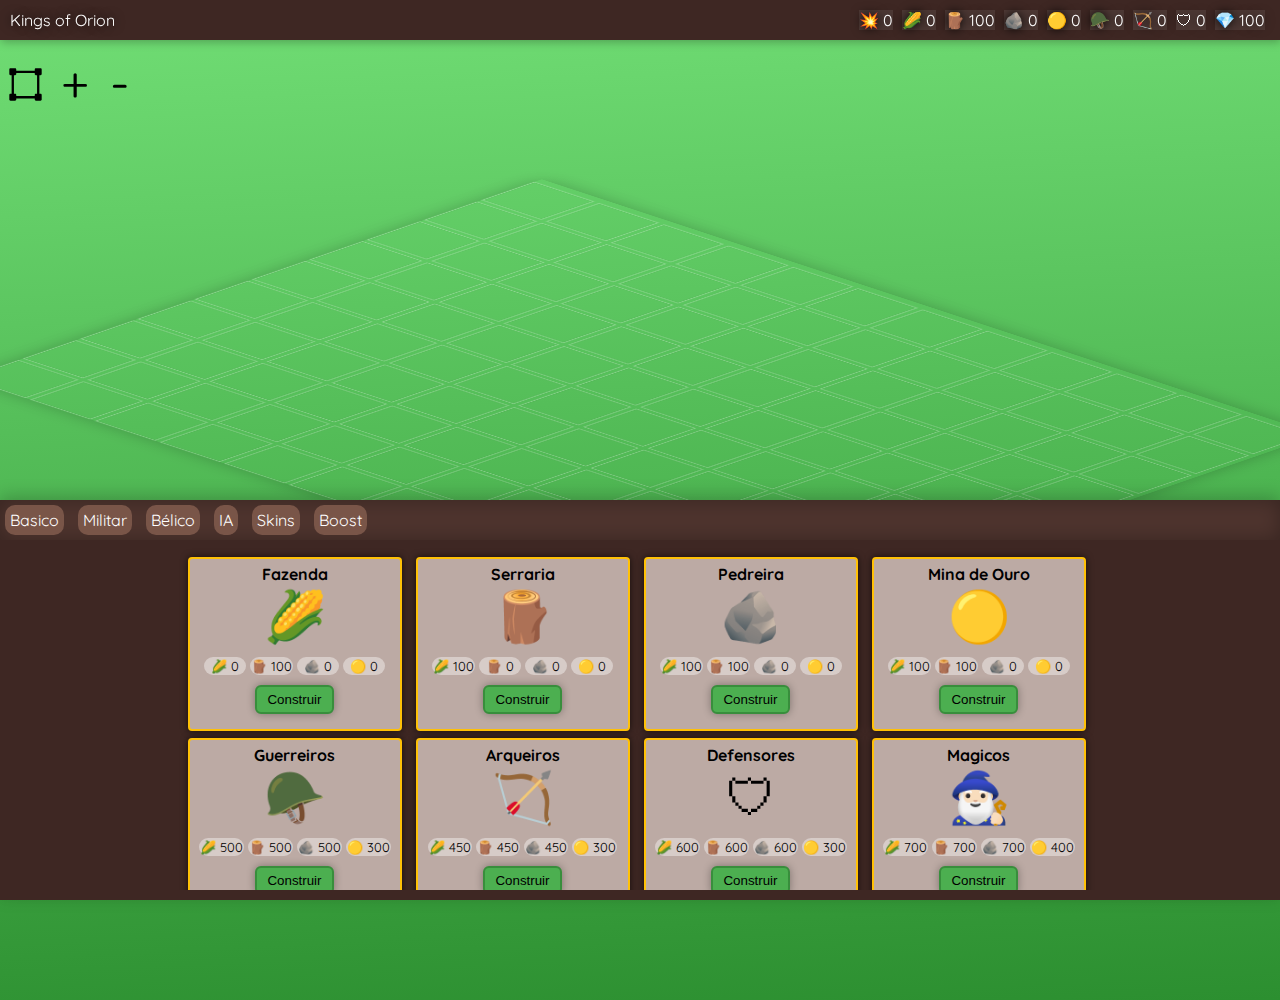
<file: public/index.html>
<!DOCTYPE html>
<html lang="en">
<head>
    <meta charset="UTF-8">
    <link rel="preconnect" href="https://fonts.googleapis.com">
    <link rel="preconnect" href="https://fonts.gstatic.com" crossorigin>
    <meta http-equiv="X-UA-Compatible" content="IE=edge">
    <meta charset="utf-8">
    <meta name="viewport" content="width=device-width, initial-scale=1">
    <title>Kings Of Orion - KOO</title>
    <link href="https://fonts.googleapis.com/css2?family=Quicksand:wght@300;400;500;600;700&display=swap" rel="stylesheet">
    <link rel="stylesheet" href="app.css">
    <link rel="stylesheet" href="game.css">
    <link rel="stylesheet" href="mobile.css">
</head>
<body>

    <section id="nav" class="nav"></section>
    <section class="world">
        <section id="map" class="isometric"></section>
    </section>
    <section id="construction-menu" class="construction-menu">
        <ul class="build-menu">
            <li>Basico</li>
            <li>Militar</li>
            <li>Bélico</li>
            <li>IA</li>
            <li>Skins</li>
            <li>Boost</li>
        </ul>
        <div class="content"></div>
    </section>

    <img src="./2d.svg" class="change-view" alt="Change View 2D/2.5D">
    <div class="zoom-plus">+</div>
    <div class="zoom-minus">-</div>
    <div class="manage-construction"></div>

    <script type="module" src="app.js"></script>
</body>
</html>
</file>
<file: public/app.css>
* {
    outline: none;
    user-select: none;
}
::-webkit-scrollbar {
    display: none;
}
html,body { height: 100%; width: 100%; }
html, body, ul, li {
    padding: 0;
    margin: 0;
}
body {
    font-family: 'Quicksand', sans-serif;
    background: rgb(44,143,48);
}
p { margin: 5px 0px; }
ul li { display: inline-block; }
.fw7 { font-weight: 700; }

.nav {
    position: fixed;
    width: calc(100% - 20px);
    display: flex;
    justify-content: space-between;
    padding: 10px;
    box-shadow: 1px 2px 9px #00000045;
    background-color: #3e2723;
    background-position: center;
    background-size: contain;
    color: white;
    text-shadow: 0px 0px 11px black;
    z-index: 2;
}

.world {
    width: 1500px;
    height: 1000px;
    max-width: 100%;
    overflow: scroll;
    margin: 0 auto;
    background: linear-gradient(357deg, rgba(44,143,48,1) 0%, rgba(113,222,117,1) 100%);
}

.change-view, .zoom-plus, .zoom-minus {
    position: fixed;
    cursor: pointer;
}
.change-view {
    top: 66px;
    left: 7px;
    width: 37px;
    height: 37px;
}
.zoom-plus {
    top: 52px;
    font-size: 50px;
    left: 61px;
}
.zoom-minus {
    top: 52px;
    font-size: 50px;
    left: 110px;
}

.nav-stats li {
    margin-right: 5px;
    background-color: #ffffff17;
}

.btn {
    padding: 5px 10px;
    background-color: #4caf50;
    border: 2px solid #388e3c;
    border-radius: 6px;
    box-shadow: 0px 0px 8px #00000054;
    cursor: pointer;
}
.btn.cancel {
    background-color: #f44336;
    border: 2px solid #b71c1c;
}

/* Notify */

.notify {
    position: fixed;
    top: 71px;
    left: 160px;
    padding: 5px 12px;
    color: white;
    text-shadow: 0px 0px 3px black;
    border-radius: 4px;
    box-shadow: 0px 0px 3px black;
}

.notify.error {
    background-color: red;
}
.notify.ok {
    background-color: #a5d6a7;
    text-shadow: none;
    color: black;
}
</file>
<file: public/game.css>
/* Construction Base */
.construction {
    width: 50px;
    height: 50px;
    /* overflow: hidden; */
    transform: rotate(48deg);
}
#map.dd .construction {
    transform: none;
    overflow: initial;
} 
#map.dd .construction .face {
    width: 26px;
    height: 26px;
    margin-top: -109px;
    margin-left: -89px;
}
.face {
    transform-origin: 0 0;
    position: absolute;
    width: 25px;
    height: 25px;
    margin-top: -114px;
    margin-left: -87px;
    z-index: 1;
}
.front {
    -ms-transform: rotate(-30deg) skewX(-30deg) translate(130px, 172px) scaleY(0.864);
    -webkit-transform: rotate(-30deg) skewX(-30deg) translate(130px, 172px) scaleY(0.864);
    transform: rotate(-30deg) skewX(-30deg) translate(130px, 172px) scaleY(0.864);
}
.top {
    -ms-transform: rotate(210deg) skew(-30deg) translate(-200px, -60px) scaleY(0.864);
    -webkit-transform: rotate(210deg) skew(-30deg) translate(-200px, -60px) scaleY(0.864);
    transform: rotate(210deg) skew(-30deg) translate(-200px, -60px) scaleY(0.864);
}
.side {
    -ms-transform: rotate(90deg) skewX(-30deg) scaleY(0.864) translate(68px, -131px);
    -webkit-transform: rotate(90deg) skewX(-30deg) scaleY(0.864) translate(68px, -131px);
    transform: rotate(90deg) skewX(-30deg) scaleY(0.864) translate(68px, -131px);
}

/* Custom Constructions */
.front { box-shadow: inset 0px 3px 3px #0000007a; }
.side { box-shadow: inset -8px -3px 9px #0000007a }

.food .top { background: #cddc39; }
.food .side { background: #9e9d24; }
.food .front { background: #827717; }

.wood .top { background: #5a4138; }
.wood .side { background: #795548; }
.wood .front { background: #8d6e63; }

.stone .top { background: #424242; }
.stone .side { background: #757575; }
.stone .front { background: #616161; }

.gold .top { background: yellow; }
.gold .side { background: yellow; }
.gold .front { background: yellow; }

.warrior .top { background: #2196f3; }
.warrior .side { background: #2196f3; }
.warrior .front { background: #2196f3; }

.archer .top { background: #b8a1a0; }
.archer .side { background: #b8a1a0; }
.archer .front { background: #b8a1a0; }

.defensor .top { background: #ff8c7e; }
.defensor .side { background: #ff8c7e; }
.defensor .front { background: #ff8c7e; }

.wall .face { 
    width: 39px;
    height: 39px;
    margin-top: -113px;
    margin-left: -87px;
    /* border: 1px solid white; */
    z-index: 2;
}
.wall .top { background: rgb(139 24 9); border: 1px solid #0000004d; }
.wall .side { background: rgb(139 24 9); }
.wall .front { background: rgb(139 24 9);  }
.wall .front { box-shadow: none; }
.wall .side { box-shadow: none; }

.building { opacity: 0.5!important; }

/* Collect Icon */
.collect {
    width: 14px;
    height: 15px;
    background-color: #f44336;
    display: block;
    border-radius: 50%;
    position: absolute;
    left: 5px;
    top: 5px;
    border: 1px solid #000000;
}

/* Game Map */

#map {
    position: relative;
    width: 563px;
    margin: 0 auto;
    box-shadow: 0px 0px 20px 0px #00000038;
    /* border: 20px solid #235e25; */
    transform: scaleX(1.7) scaleY(1) scaleZ(0.2) 
                rotateX(62deg) rotateY(0deg) rotateZ(339deg) 
                translateX(-26px) translateY(37px) translateZ(0px) 
                skewX(19deg) skewY(-26deg);
    /* transform: scaleX(1) scaleY(1) scaleZ(0.2) 
        rotateX(0deg) rotateY(0deg) rotateZ(339deg) 
        translateX(-24px) translateY(38px) translateZ(1px) 
        skewX(-20deg) skewY(18deg); */
    top: 50px;
    left: 20px;
    /* border-top: none;
    border-right: none; */
}
#map.dd {
    /* width: 396px;
    height: 392px;
    padding: 2px; */
    transform: scaleX(.6) scaleY(.6) scaleZ(.6) 
        rotateX(0deg) rotateY(0deg) rotateZ(339deg) 
        translateX(-22px) translateY(-190px) translateZ(1px) 
        skewX(-20deg) skewY(18deg)!important;
    top: 65px;
}

.block {
    width: 50px;
    display: inline-block;
    height: 50px;
    /* margin-right: -4px; */
    padding: 0px;
    cursor: pointer;
    box-shadow: inset 0px 0px 0px 1px #00000008;
    border: 1px solid #ffffff47;
}
.block.to-build  {border: 1px dashed #ffffff57; }
.block:hover {
    box-shadow: inset 0px 0px 0px 2px gold;
}
/* #map.dd .block {
    width: 30px;
    height: 30px;
} */

/* BUILD MENU */
.build-menu {
    background-color: #4e342e;
    padding: 5px;
    color: white;
    box-shadow: inset 0px 0px 20px #0000004a;
    cursor: pointer;
}
.build-menu li {
    background-color: #795548;
    padding: 5px;
    margin-right: 10px;
    border-radius: 10px;
}

.construction-menu {
    position: fixed;
    width: 100%;
    background: #3e2723;
    bottom: 0px;
    height: 400px;
    box-shadow: 0px -4px 16px #00000036;
    z-index: 4;
    transition: height .3s;
}
.construction-menu .content {
    background-color: #3e2723;
    height: calc(350px - 20px);
    overflow: scroll;
    padding: 10px;
    margin: 0 auto;
    width: 915px;
    max-width: calc(100% - 20px);
}
.construction-menu .build {
    display: inline-block;
    text-align: center;
    padding: 5px;
    margin-left: 5px;
    margin-top: 7px;
    margin-right: 5px;
    background: #ffffff;
    box-shadow: 0px 0px 7px #000000a3;
    border-radius: 4px;
    border: 2px solid #ffc107;
    width: 200px;
    height: 160px;
    background-color: #bcaaa4;
}
.construction-menu .build:hover {
    border-color: #ffeb3b;
}
.construction-menu .build .req-build li {
    background-color: #d7ccc8;
    padding: 1px;
    min-width: 40px;
    border-radius: 10px;
    margin: 10px 0px;
    font-size: 13px;
}
.construction-menu .build button.waiting-build {
    background-color: #9e9e9e;
    border: 2px solid #424242;
    border-radius: 6px;
    box-shadow: none;
    color: black;
    cursor: no-drop;
}
.construction-menu .build .build-icon {
    font-size: 50px;
}

/* Magic Info */
.magic-info {
    position: fixed;
    top: 50%;
    left: 50%;
    text-shadow: 0px 0px 10px #ffffff;
    font-size: 29px;
    cursor: pointer;
    animation: magic .5s .5s ease-in-out infinite;
}
/* Collected Info */
.collected-info {
    position: fixed;
    top: 50%;
    left: 50%;
    text-shadow: 0px 0px 10px #ffffff;
    font-size: 16px;
    animation: collected .8s 1;
}
@keyframes magic {
    0% {
        margin-top: 0px;
    }
    50% {
        margin-top: 10px;
    }
    100% {
        margin-top: 0px;
    }
}
@keyframes collected {
    0% {
        margin-top: 0px;
    }
    50% {
        margin-top: -10px;
    }
    100% {
        margin-top: -10px;
        display: none;
    }
}

.emoji-avatar {
    display: table;
    font-size: 38px;
    position: relative;
    top: -33px;
    transform: scaleY(2.6);
    z-index: 3;
    left: 7px;
}

/* Manage Constructions */
.manage-construction {
    position: fixed;
    top: 50px;
    right: 10px;
    background-color: #bcaba4;
    padding: 10px;
    width: 400px;
    border: 6px solid #3e2723;
    border-radius: 10px;
    box-shadow: 0px 0px 9px #0000004a;
    display: none;
}
.manage-construction.on {
    display: block;
}
.manage-construction .info {
    font-size: 13px;
    margin-bottom: 5px;
}
.manage-construction .info ul li {
    background-color: #a9978d;
    padding: 2px 7px;
    border-radius: 5px;
}


/* Image Constructions */
.construction.image-block {
    width: 55px;
    position: relative;
    left: -6px;
    top: 11px;
}
.svg-image {
    display: table;
    font-size: 38px;
    position: relative;
    top: -14px;
    transform: scaleY(2.6);
    z-index: 3;
    left: -3px;
}
.svg-image img {
    width: 55px;
}
.isometric.dd .svg-image {
    transform: none;
}
.isometric.dd .svg-image img {
    width: 65px;
}
.construction.image-block.corn .svg-image {
    top: -5px;
    left: -10px
}
.construction.image-block.corn .svg-image img {
    width: 65px;
}
</file>
<file: public/mobile.css>
@media (max-width: 950px) {
    .nav {
        display: block;
    }
    .nav-stats {
        font-size: 12px;
        text-align: center;
    }
    .construction-menu .build {
        width: calc(100% - 20px);
    }
    #map {
        left: 300px;
    }
    #map.dd {
        top: 120px;
        left: 60px;
    }
    .manage-construction {
        bottom: 0;
        width: calc(100% - 32px);
        right: 0;
        height: 200px;
        top: initial;
        left: 0;
    }
    .logo {
        text-align: center;
        font-size: 12px;
        margin-bottom: 7px;
    }
    .notify {
        z-index: 6;
        top: 15px;
        left: 0;
        width: calc(100% - 24px);
        font-size: 16px;
        padding: 12px;
        border-radius: 0;
    }
}
</file>
